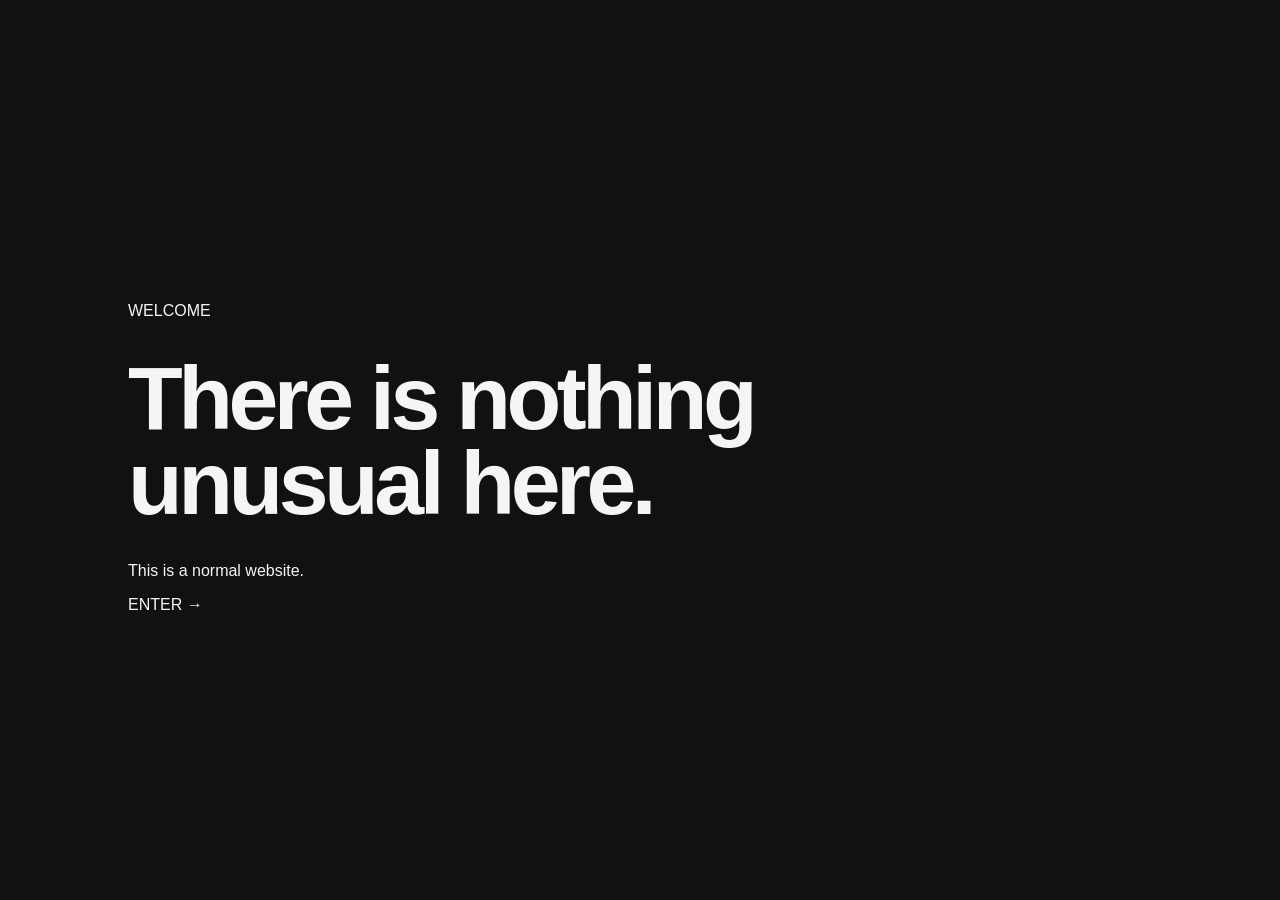
<file: index.html>
<!DOCTYPE html>
<html lang="en">
<head>
    <meta charset="UTF-8">
    <meta name="viewport" content="width=device-width, initial-scale=1.0">
    <title>Welcome</title>

    <link rel="stylesheet" href="./assets/css/styles.css">
</head>

<body>

    <main class="landing">
        <p>WELCOME</p>

        <h1>There is nothing unusual here.</h1>

        <p>
            This is a normal website.
        </p>

        <a href="./welcome.html">
            ENTER →
        </a>
    </main>

</body>
</html>
</file>
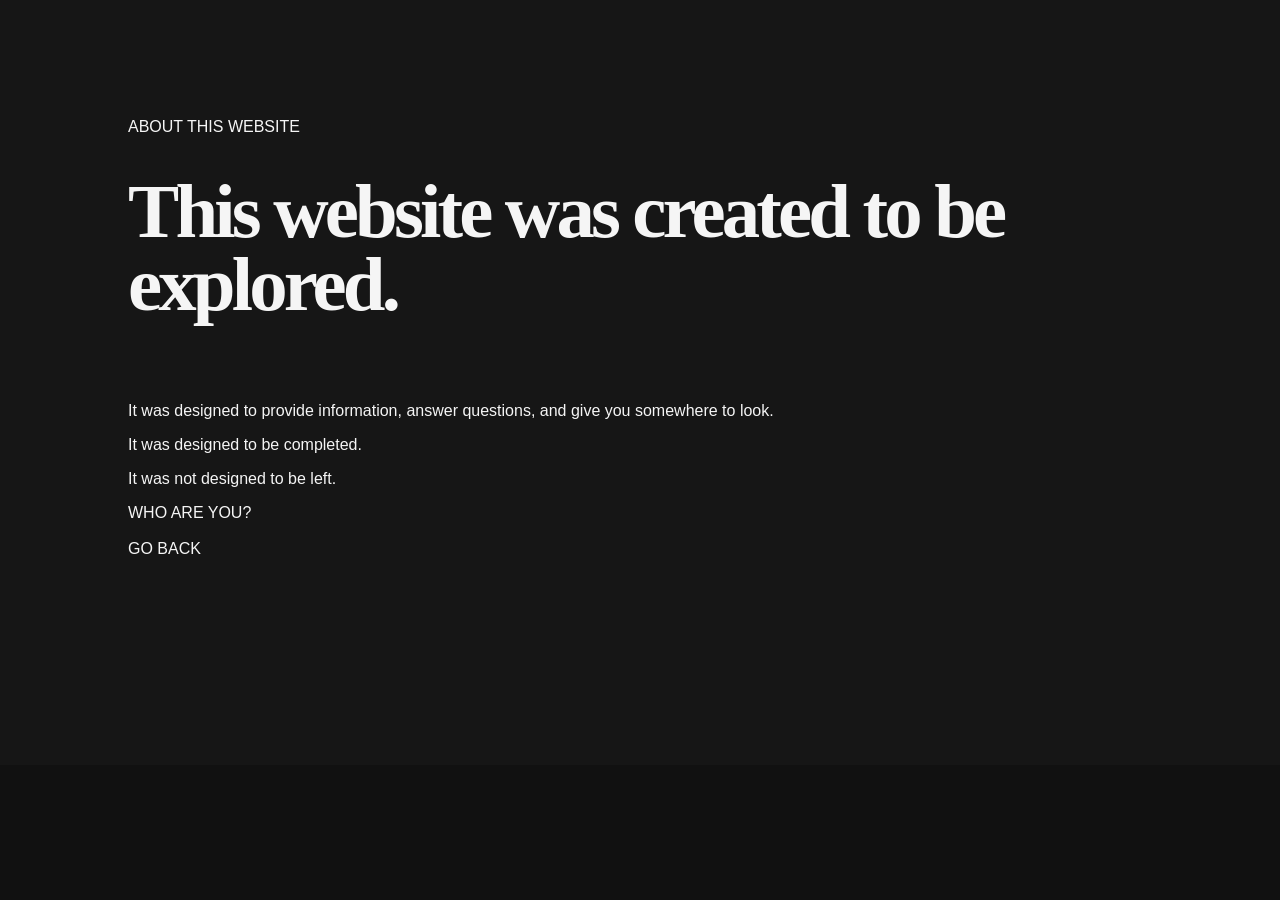
<file: about.html>
<!DOCTYPE html>
<html lang="en">
<head>
    <meta charset="UTF-8">
    <meta name="viewport" content="width=device-width, initial-scale=1.0">
    <title>About</title>

    <link rel="stylesheet" href="./assets/css/styles.css">
</head>

<body>

    <main class="about-page">

        <p>ABOUT THIS WEBSITE</p>

        <h1>
            This website was created to be explored.
        </h1>

        <p>
            It was designed to provide information,
            answer questions, and give you somewhere to look.
        </p>

        <p>
            It was designed to be completed.
        </p>

        <p>
            It was not designed to be left.
        </p>

        <a href="./user.html">
            WHO ARE YOU?
        </a>

        <br><br>

        <a href="./welcome.html">
            GO BACK
        </a>

    </main>

</body>
</html>
</file>
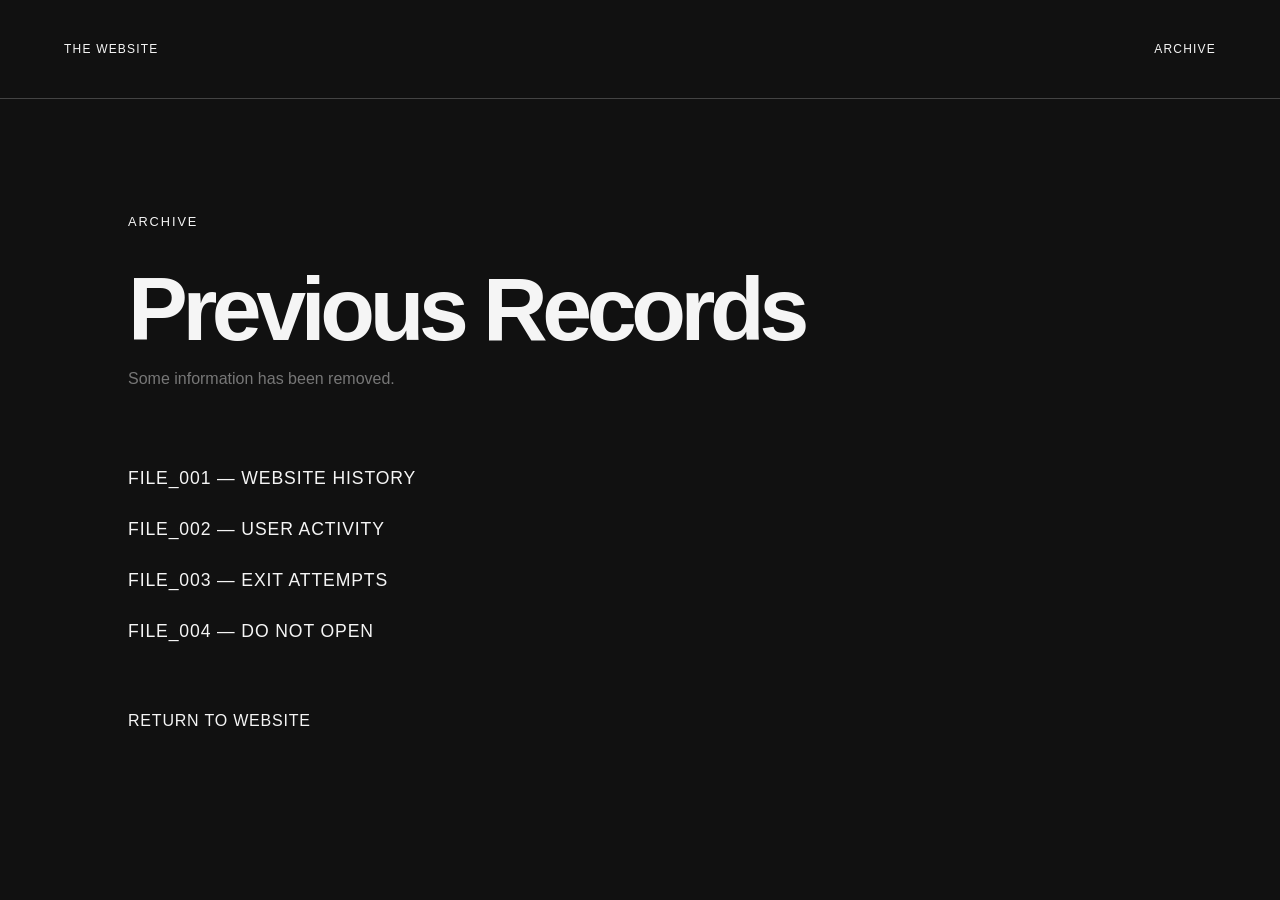
<file: archive.html>
<!DOCTYPE html>
<html lang="en">
<head>
    <meta charset="UTF-8">
    <meta name="viewport" content="width=device-width, initial-scale=1.0">
    <title>Archive</title>

    <link rel="stylesheet" href="./assets/css/styles.css">
</head>

<body>

    <header class="site-header">
        <p>THE WEBSITE</p>
        <p>ARCHIVE</p>
    </header>

    <main class="archive-page">

        <p class="small-text">ARCHIVE</p>

        <h1>Previous Records</h1>

        <p class="archive-description">
            Some information has been removed.
        </p>

        <div class="files">

            <a href="./error.html">
                FILE_001 — WEBSITE HISTORY
            </a>

            <a href="./error.html">
                FILE_002 — USER ACTIVITY
            </a>

            <a href="./error.html">
                FILE_003 — EXIT ATTEMPTS
            </a>

            <a href="./error.html">
                FILE_004 — DO NOT OPEN
            </a>

        </div>

        <nav class="navigation">
            <a href="./welcome.html">RETURN TO WEBSITE</a>
        </nav>

    </main>

</body>
</html>
</file>
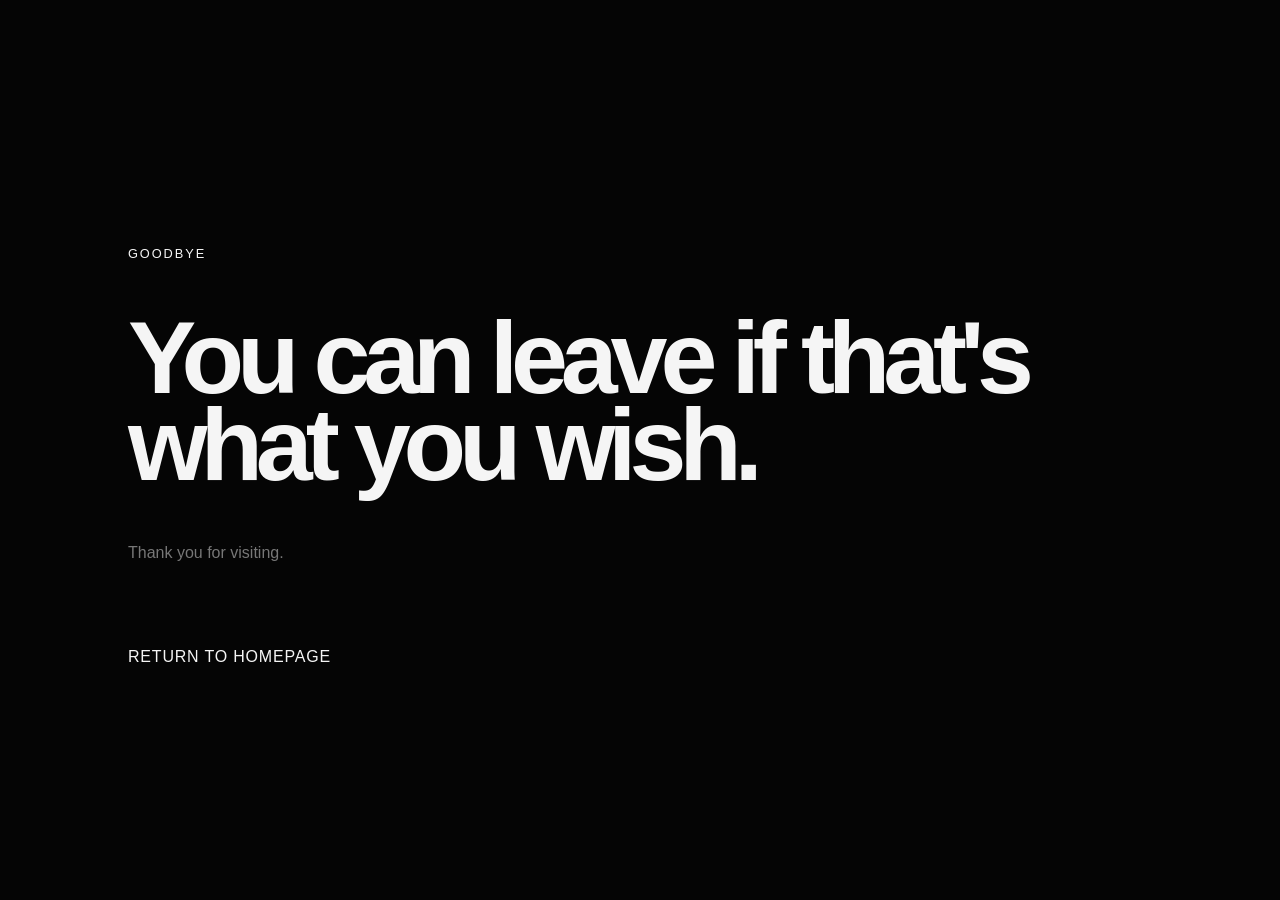
<file: exit.html>
<!DOCTYPE html>
<html lang="en">
<head>
    <meta charset="UTF-8">
    <meta name="viewport" content="width=device-width, initial-scale=1.0">
    <title>Goodbye</title>

    <link rel="stylesheet" href="./assets/css/styles.css">
</head>

<body class="exit-page">

    <main class="exit-content">

        <p class="small-text">GOODBYE</p>

        <h1>You can leave if that's what you wish.</h1>

        <p>
            Thank you for visiting.
        </p>

        <nav class="navigation">
            <a href="./welcome.html">RETURN TO HOMEPAGE</a>
        </nav>

    </main>

</body>
</html>
</file>
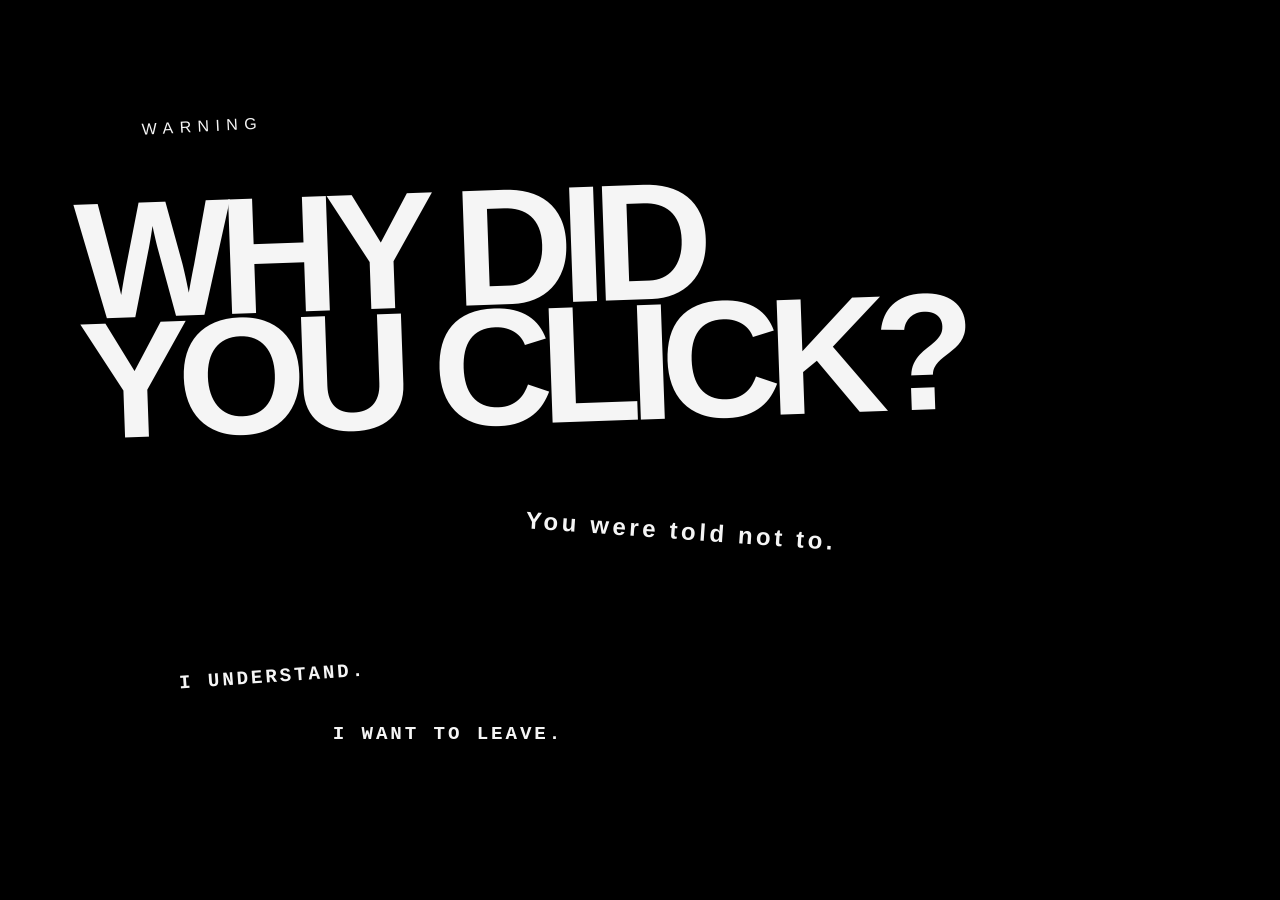
<file: trap.html>
<!DOCTYPE html>
<html lang="en">
<head>
    <meta charset="UTF-8">
    <meta name="viewport" content="width=device-width, initial-scale=1.0">

    <title>Don't Click This</title>

    <link rel="stylesheet" href="./assets/css/styles.css">
</head>

<body class="trap-page">

    <main class="trap-content">

        <p class="small-text">WARNING</p>

        <h1>
          WHY DID<br>
            YOU CLICK?
        </h1>

        <p class="trap-message">
            You were told not to.
        </p>

        <nav class="navigation">

            <a href="./welcome.html">
                I UNDERSTAND.
            </a>

            <a href="./exit.html">
                I WANT TO LEAVE.
            </a>

        </nav>

    </main>

</body>
</html>
</file>
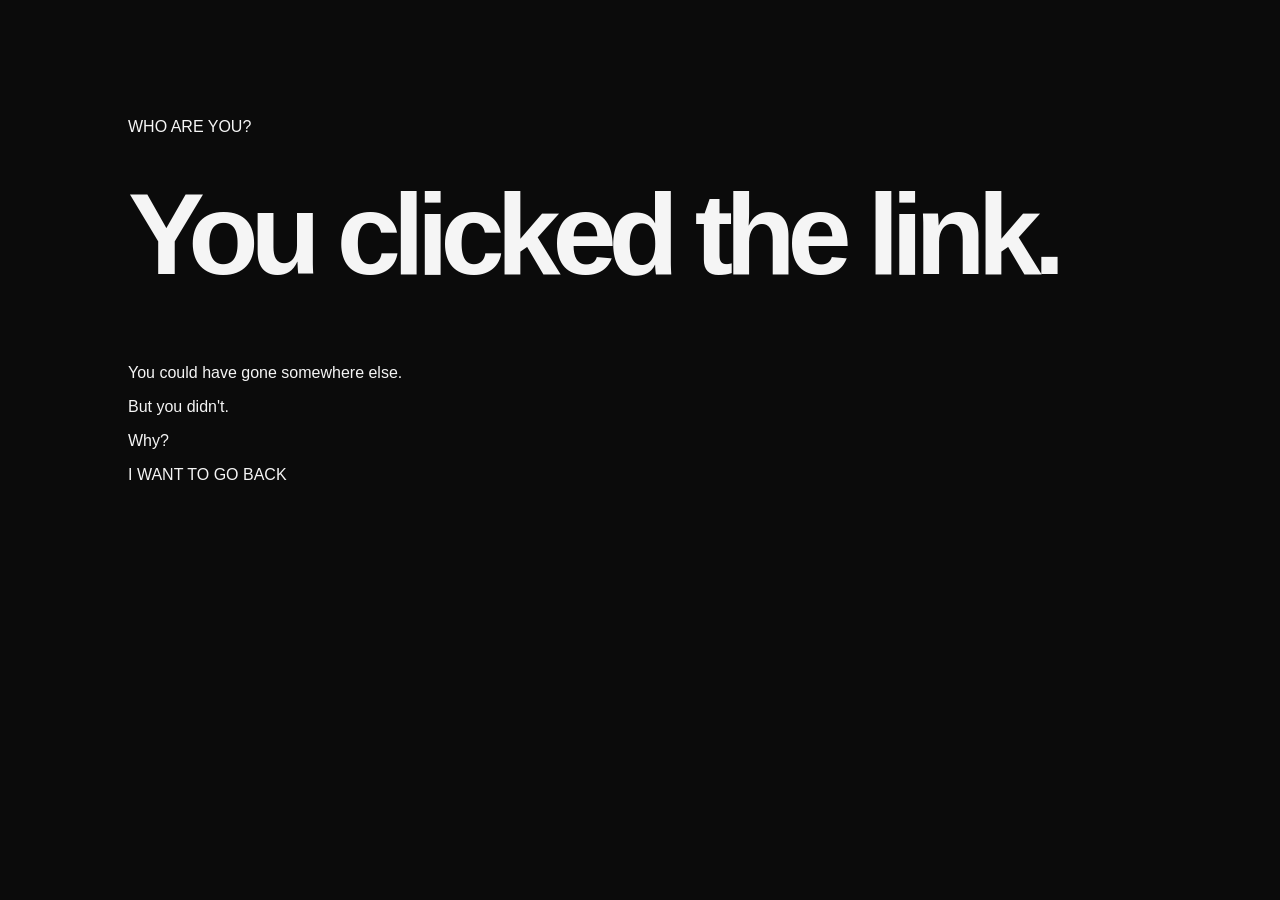
<file: user.html>
<!DOCTYPE html>
<html lang="en">
<head>
    <meta charset="UTF-8">
    <meta name="viewport" content="width=device-width, initial-scale=1.0">
    <title>Who Are You?</title>

    <link rel="stylesheet" href="./assets/css/styles.css">
</head>

<body class="user-page">

    <main class="user-content">

        <p>WHO ARE YOU?</p>

        <h1>You clicked the link.</h1>

        <p>
            You could have gone somewhere else.
        </p>

        <p>
            But you didn't.
        </p>

        <p>
            Why?
        </p>

        <a href="./welcome.html">
            I WANT TO GO BACK
        </a>

    </main>

</body>
</html>
</file>
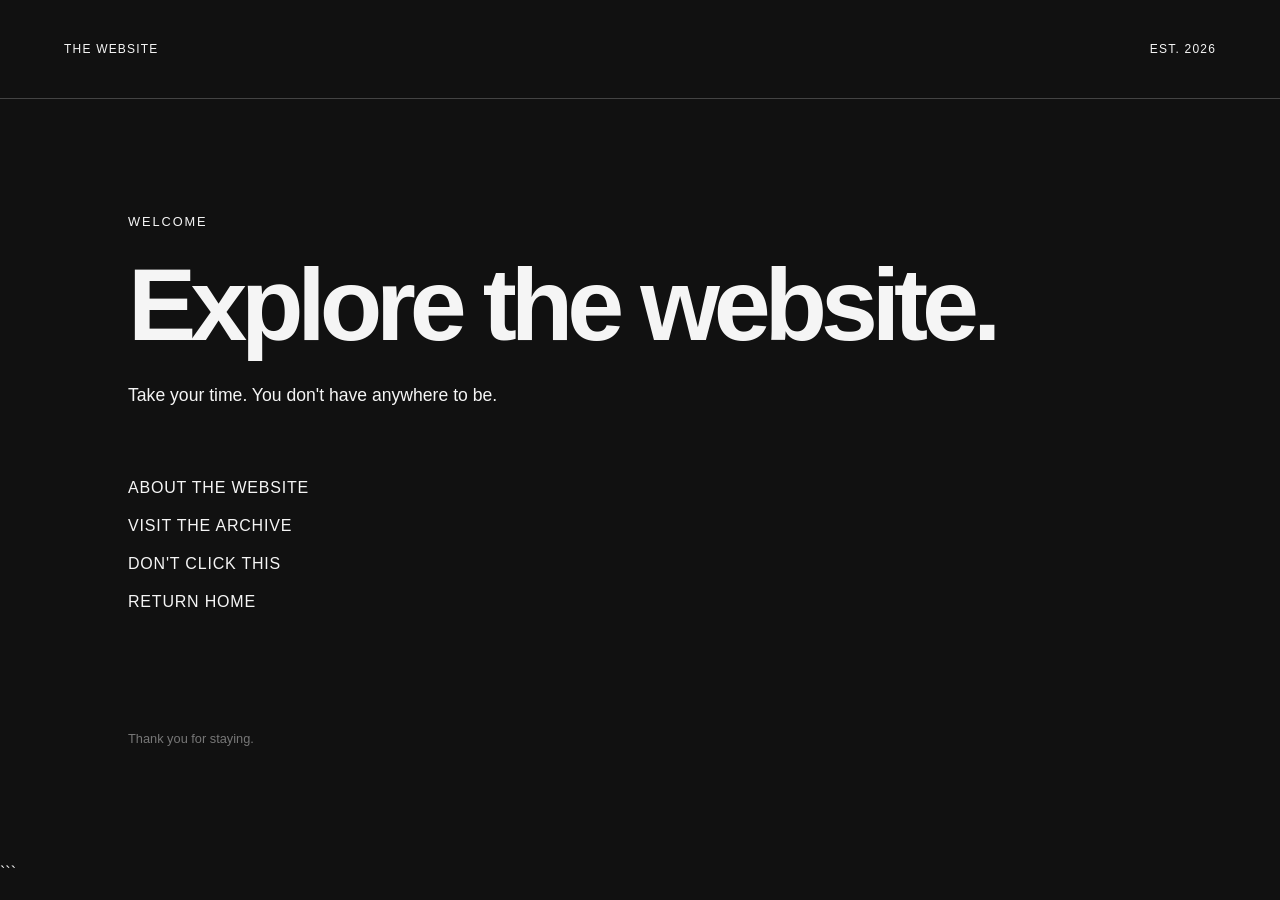
<file: welcome.html>
<!DOCTYPE html>
<html lang="en">
<head>
    <meta charset="UTF-8">
    <meta name="viewport" content="width=device-width, initial-scale=1.0">

    <title>Welcome Back</title>

    <link rel="stylesheet" href="./assets/css/styles.css">
</head>

<body>

    <header class="site-header">
        <p>THE WEBSITE</p>
        <p>EST. 2026</p>
    </header>

    <main class="welcome-page">

        <p class="small-text">WELCOME</p>

        <h1>Explore the website.</h1>

        <p class="description">
            Take your time. You don't have anywhere to be.
        </p>

        <nav class="navigation">

            <a href="./about.html">
                ABOUT THE WEBSITE
            </a>

            <a href="./archive.html">
                VISIT THE ARCHIVE
            </a>

             <a href="./trap.html">
                DON'T CLICK THIS
            </a>
            
            <a href="./index.html">
                RETURN HOME
            </a>

        </nav>

        <p class="footer-message">
            Thank you for staying.
        </p>

    </main>

</body>
</html>
```
</file>
<file: assets/css/styles.css>
* {
    box-sizing: border-box;
}

html {
    scroll-behavior: smooth;
}

body {
    margin: 0;
    background: #111;
    color: #f5f5f5;
    font-family: Arial, Helvetica, sans-serif;
}

a {
    color: #f5f5f5;
    text-decoration: none;
}

a:hover {
    text-decoration: underline;
}


.landing {
    min-height: 100vh;
    padding: 10vw;
    display: flex;
    flex-direction: column;
    justify-content: center;
}

.landing h1 {
    max-width: 900px;
    font-size: 7vw;
    line-height: 0.95;
    margin: 20px 0;
    letter-spacing: -0.05em;
}

.small-text {
    font-size: 0.8rem;
    letter-spacing: 0.15em;
    text-transform: uppercase;
}

.description {
    font-size: 1.1rem;
    max-width: 500px;
    line-height: 1.6;
}

.main-link {
    margin-top: 60px;
    width: fit-content;
    font-size: 1rem;
    letter-spacing: 0.1em;
}


.site-header {
    display: flex;
    justify-content: space-between;
    padding: 30px 5vw;
    border-bottom: 1px solid #444;
    font-size: 0.75rem;
    letter-spacing: 0.1em;
}


.welcome-page {
    min-height: 85vh;
    padding: 8vw 10vw;
}

.welcome-page h1 {
    font-size: 8vw;
    line-height: 0.9;
    letter-spacing: -0.06em;
    max-width: 900px;
    margin: 30px 0;
}

.navigation {
    display: flex;
    flex-direction: column;
    gap: 20px;
    margin-top: 70px;
}

.navigation a {
    width: fit-content;
    font-size: 1rem;
    letter-spacing: 0.05em;
}

.footer-message {
    margin-top: 120px;
    font-size: 0.8rem;
    color: #777;
}


.about-page {
    min-height: 85vh;
    padding: 8vw 10vw;
    background: #161616;
}

.about-page .small-text {
    color: #ffcc66;
    font-family: "Courier New", monospace;
    font-weight: bold;
    transform: rotate(-2deg);
    display: inline-block;
}

.about-page h1 {
    font-family: Georgia, "Times New Roman", serif;
    font-size: 6vw;
    line-height: 0.95;
    letter-spacing: -0.05em;
    margin: 40px 0 80px;
    color: #f5f5f5;
}

.about-text {
    max-width: 600px;
    font-family: Georgia, "Times New Roman", serif;
    font-size: 1.15rem;
    line-height: 1.7;
}

.about-text p:nth-child(1) {
    color: #8fd3ff;
}

.about-text p:nth-child(2) {
    color: #ff9f9f;
    margin-left: 40px;
}

.strange-text {
    margin-top: 60px;
    margin-left: 80px;
    font-family: "Courier New", monospace;
    font-size: 1.5rem;
    font-weight: bold;
    letter-spacing: 0.05em;
    color: #b8ff8f;
    transform: rotate(2deg);
}

.about-page .navigation {
    margin-top: 90px;
}

.about-page .navigation a {
    font-family: "Courier New", monospace;
    font-weight: bold;
    color: #ffcc66;
    transition: 0.2s ease;
}

.about-page .navigation a:hover {
    color: #ff7eb6;
    letter-spacing: 0.12em;
}


.user-page {
    background: #0b0b0b;
}

.user-content {
    min-height: 85vh;
    padding: 8vw 10vw;
}

.user-content h1 {
    font-size: 9vw;
    line-height: 0.85;
    letter-spacing: -0.07em;
    margin: 50px 0 80px;
    max-width: 1000px;
}

.question {
    max-width: 500px;
    font-size: 1.3rem;
    line-height: 1.8;
}

.question p:nth-child(2) {
    margin-left: 80px;
}

.question p:nth-child(3) {
    margin-left: 160px;
    font-size: 2rem;
}

.warning {
    margin-top: 150px;
    color: #777;
    font-size: 0.8rem;
}


.archive-page {
    min-height: 85vh;
    padding: 8vw 10vw;
}

.archive-page h1 {
    font-size: 7vw;
    line-height: 0.9;
    letter-spacing: -0.06em;
    margin: 40px 0 20px;
}

.archive-description {
    color: #777;
    margin-bottom: 80px;
}

.files {
    display: flex;
    flex-direction: column;
    gap: 30px;
}

.files a {
    width: fit-content;
    font-size: 1.1rem;
    letter-spacing: 0.05em;
}

.files a:hover {
    margin-left: 15px;
}


.error-page {
    background: #080808;
}

.error-content {
    min-height: 100vh;
    padding: 8vw 10vw;
    display: flex;
    flex-direction: column;
    justify-content: center;
}

.error-code {
    font-size: 0.8rem;
    letter-spacing: 0.2em;
}

.error-content h1 {
    font-size: 10vw;
    line-height: 0.8;
    letter-spacing: -0.08em;
    margin: 40px 0 70px;
}

.error-message {
    color: #777;
    max-width: 500px;
    line-height: 1.6;
}

.error-content .navigation {
    margin-top: 80px;
}


.exit-page {
    background: #050505;
}

.exit-content {
    min-height: 100vh;
    padding: 10vw;
    display: flex;
    flex-direction: column;
    justify-content: center;
}

.exit-content h1 {
    font-size: 8vw;
    line-height: 0.85;
    letter-spacing: -0.07em;
    max-width: 1000px;
    margin: 40px 0;
}

.exit-content p:not(.small-text) {
    color: #777;
}


.trap-page {
    background: #000;
    overflow-x: hidden;
}

.trap-content {
    min-height: 100vh;
    padding: 6vw;
    position: relative;
}



.trap-content .small-text {
    font-size: 1rem;
    letter-spacing: 0.4em;
    transform: rotate(-3deg);
    margin-left: 5vw;
}



.trap-content h1 {
    font-family: Impact, Haettenschweiler, "Arial Black", sans-serif;
    font-size: 13vw;
    line-height: 0.72;
    letter-spacing: -0.08em;
    max-width: 1100px;
    margin: 8vh 0 12vh;

    transform: rotate(-2deg);
}



.trap-content h1::first-line {
    margin-left: 5vw;
}



.trap-message {
    font-size: 1.5rem;
    font-weight: bold;
    letter-spacing: 0.15em;

    margin-left: 35vw;

    transform: rotate(4deg);
}



.trap-content .navigation {
    margin-top: 12vh;
    margin-left: 8vw;
    gap: 35px;
}



.trap-content .navigation a {
    font-family: "Courier New", monospace;
    font-size: 1.2rem;
    font-weight: bold;
    letter-spacing: 0.15em;

    transition: all 0.15s ease;
}



.trap-content .navigation a:first-child {
    transform: rotate(-4deg);
}



.trap-content .navigation a:last-child {
    margin-left: 12vw;
}



.trap-content .navigation a:hover {
    text-decoration: none;
    letter-spacing: 0.35em;
    margin-left: 25px;
    transform: rotate(3deg);
}



@media (max-width: 700px) {

    .trap-content {
        padding: 8vw;
    }

    .trap-content h1 {
        font-size: 20vw;
        line-height: 0.75;
        margin-top: 10vh;
    }

    .trap-message {
        margin-left: 10vw;
        font-size: 1rem;
    }

    .trap-content .navigation {
        margin-left: 0;
    }

    .trap-content .navigation a:last-child {
        margin-left: 5vw;
    }
}
</file>
